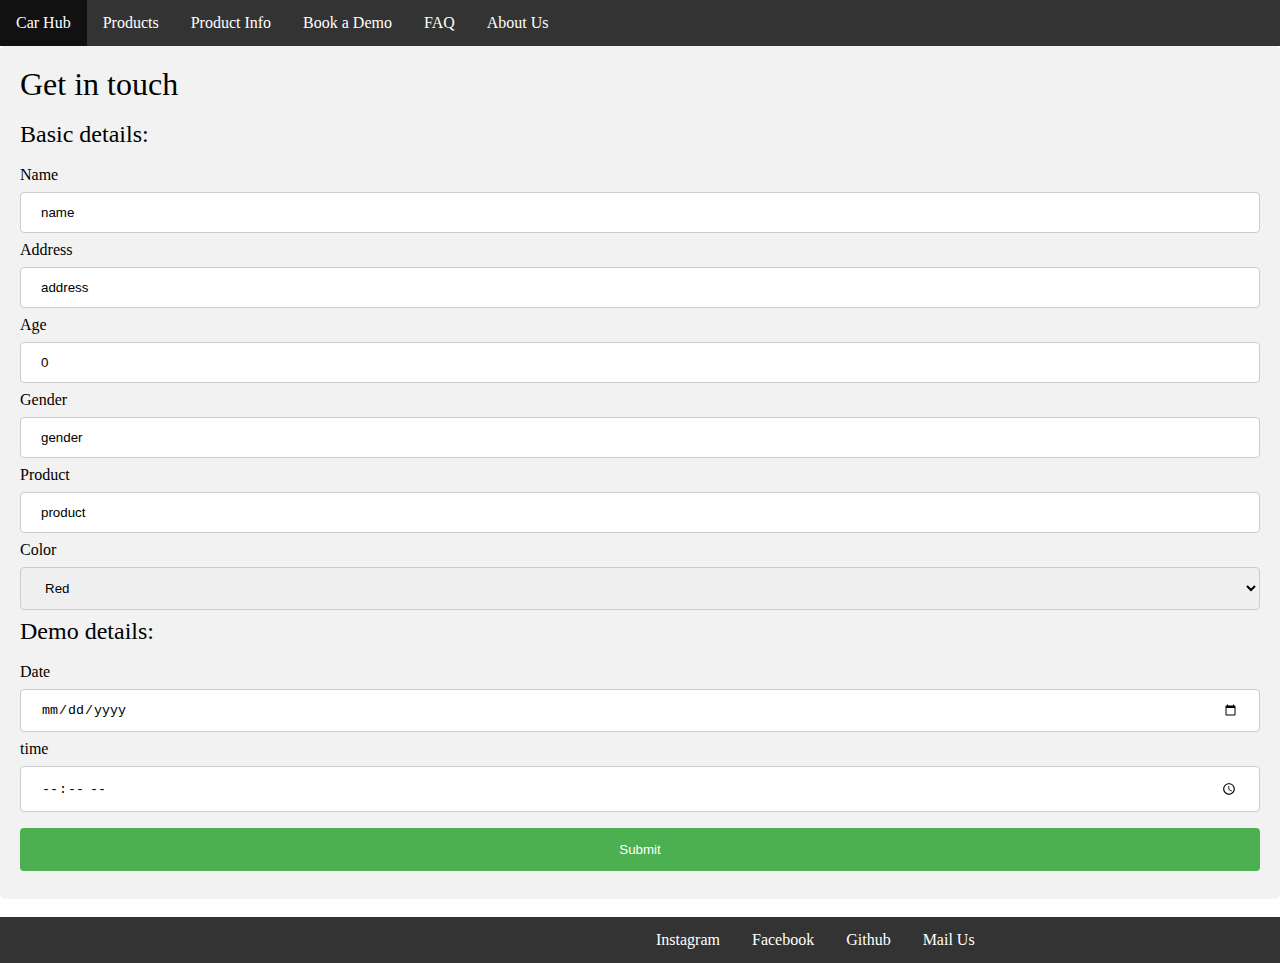
<file: demo.form.html>
<!DOCTYPE html>
<html lang="en">
  <head>
    <meta charset="UTF-8" />
    <meta http-equiv="X-UA-Compatible" content="IE=edge" />
    <meta name="viewport" content="width=device-width, initial-scale=1.0" />
    <link rel="stylesheet" href="./styles/demo.form_style.css" />
    <title>Form</title>
  </head>
  <body>
    <ul class="nav">
      <li class="nav-link"><a href="index.html"> Car Hub </a></li>
      <li class="nav-link"><a href="products.html">Products</a></li>
      <li class="nav-link"><a href="product.info.html">Product Info</a></li>
      <li class="nav-link"><a href="demo.form.html">Book a Demo</a></li>
      <li class="nav-link"><a href="faq.html">FAQ</a></li>
      <li class="nav-link"><a href="">About Us</a></li>
    </ul>
    <section id="book-demo">
      <div>
        <span style="font-size: 2rem">Get in touch</span>
        <br /><br />
        <form action="/action_page.php">
          <span style="font-size: 1.5rem">Basic details:</span>
          <br />
          <br />
          <label for="name">Name</label>
          <input type="text" value="name" />
          <br />
          <label for="address">Address</label>
          <input type="text" value="address" />
          <br />
          <label for="age">Age</label>
          <input type="number" value="0" />
          <br />
          <label for="gender">Gender</label>
          <input type="text" value="gender" />
          <br />
          <label for="product">Product</label>
          <input type="text" value="product" />

          <label for="color">Color</label>
          <select id="color" name="color">
            <option value="red">Red</option>
            <option value="black">Black</option>
            <option value="yellow">Yellow</option>
          </select>
          <span style="font-size: 1.5rem">Demo details:</span>
          <br />
          <br />
          <label for="date">Date</label>
          <input type="date" value="date" />
          <label for="time">time</label>
          <input type="time" value="time" />
          <input type="submit" value="Submit" />
        </form>
      </div>
      <form>
        <br />
      </form>
    </section>
    <ul class="nav footer">
      <li style="margin-left: 40rem" class="nav-link">
        <a href="">Instagram</a>
      </li>
      <li class="nav-link"><a href="">Facebook</a></li>
      <li class="nav-link"><a href="">Github</a></li>
      <li class="nav-link"><a href="">Mail Us</a></li>
    </ul>
  </body>
</html>
</file>
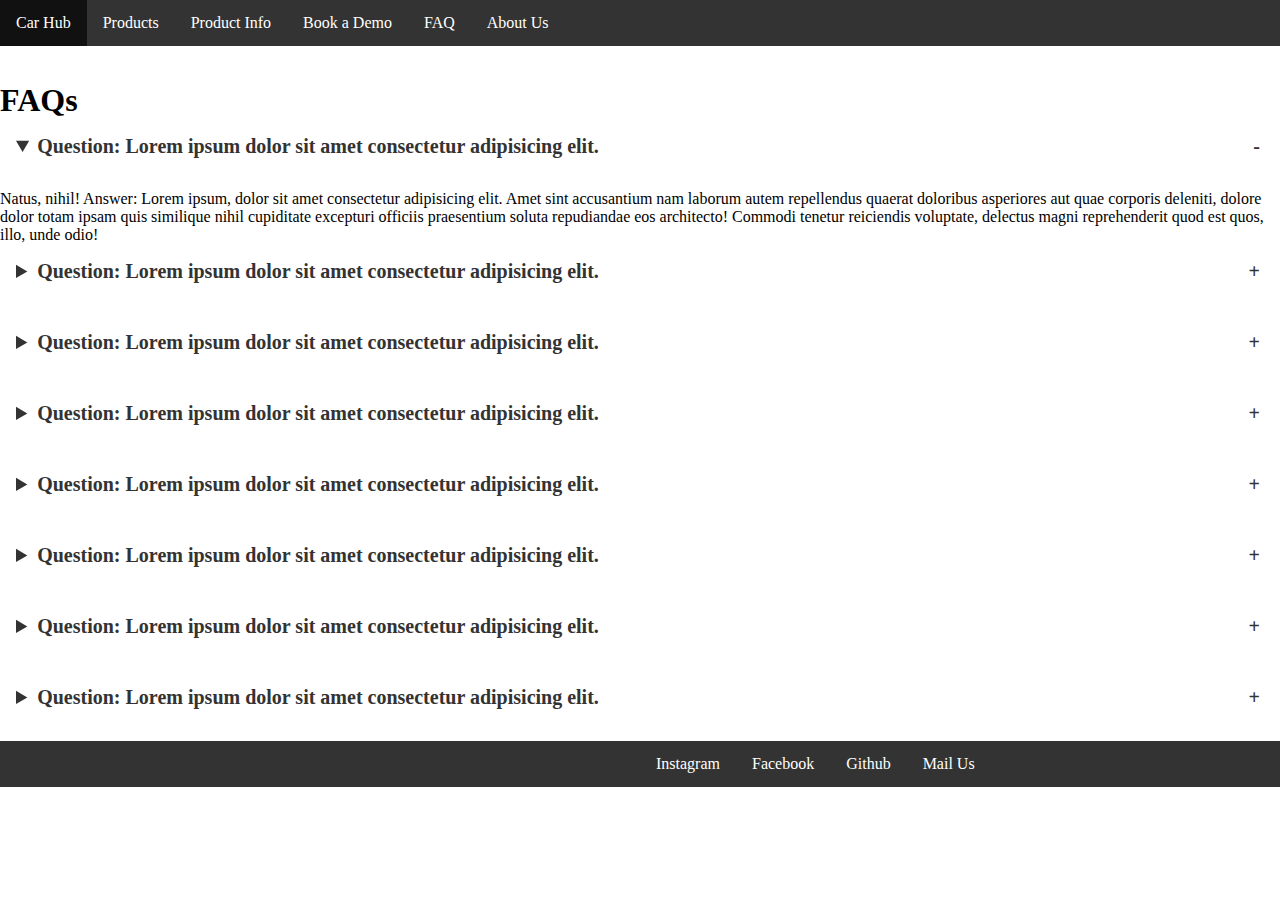
<file: faq.html>
<!DOCTYPE html>
<html lang="en">
  <head>
    <meta charset="UTF-8" />
    <meta http-equiv="X-UA-Compatible" content="IE=edge" />
    <meta name="viewport" content="width=device-width, initial-scale=1.0" />
    <link rel="stylesheet" href="./styles/faq_style.css" />
    <title>FAQ</title>
  </head>
  <body>
    <ul class="nav">
      <li class="nav-link"><a href="index.html"> Car Hub </a></li>
      <li class="nav-link"><a href="products.html">Products</a></li>
      <li class="nav-link"><a href="product.info.html">Product Info</a></li>
      <li class="nav-link"><a href="demo.form.html">Book a Demo</a></li>
      <li class="nav-link"><a href="faq.html">FAQ</a></li>
      <li class="nav-link"><a href="">About Us</a></li>
    </ul>
    <br /><br />

    <h1>FAQs</h1>
    <section id="faq">
      <details open>
        <summary>
          Question: Lorem ipsum dolor sit amet consectetur adipisicing elit.
        </summary>
        <div class="faq__content">
          <p>
            Natus, nihil! Answer: Lorem ipsum, dolor sit amet consectetur
            adipisicing elit. Amet sint accusantium nam laborum autem
            repellendus quaerat doloribus asperiores aut quae corporis deleniti,
            dolore dolor totam ipsam quis similique nihil cupiditate excepturi
            officiis praesentium soluta repudiandae eos architecto! Commodi
            tenetur reiciendis voluptate, delectus magni reprehenderit quod est
            quos, illo, unde odio!
          </p>
        </div>
      </details>
      <details>
        <summary>
          Question: Lorem ipsum dolor sit amet consectetur adipisicing elit.
        </summary>
        <div class="faq__content">
          <p>
            Natus, nihil! Answer: Lorem ipsum, dolor sit amet consectetur
            adipisicing elit. Amet sint accusantium nam laborum autem
            repellendus quaerat doloribus asperiores aut quae corporis deleniti,
            dolore dolor totam ipsam quis similique nihil cupiditate excepturi
            officiis praesentium soluta repudiandae eos architecto! Commodi
            tenetur reiciendis voluptate, delectus magni reprehenderit quod est
            quos, illo, unde odio!/p>
          </p>
        </div>
      </details>
      <details>
        <summary>
          Question: Lorem ipsum dolor sit amet consectetur adipisicing elit.
        </summary>
        <div class="faq__content">
          <p>
            Natus, nihil! Answer: Lorem ipsum, dolor sit amet consectetur
            adipisicing elit. Amet sint accusantium nam laborum autem
            repellendus quaerat doloribus asperiores aut quae corporis deleniti,
            dolore dolor totam ipsam quis similique nihil cupiditate excepturi
            officiis praesentium soluta repudiandae eos architecto! Commodi
            tenetur reiciendis voluptate, delectus magni reprehenderit quod est
            quos, illo, unde odio!
          </p>
        </div>
      </details>
      <details>
        <summary>
          Question: Lorem ipsum dolor sit amet consectetur adipisicing elit.
        </summary>
        <div class="faq__content">
          <p>
            Natus, nihil! Answer: Lorem ipsum, dolor sit amet consectetur
            adipisicing elit. Amet sint accusantium nam laborum autem
            repellendus quaerat doloribus asperiores aut quae corporis deleniti,
            dolore dolor totam ipsam quis similique nihil cupiditate excepturi
            officiis praesentium soluta repudiandae eos architecto! Commodi
            tenetur reiciendis voluptate, delectus magni reprehenderit quod est
            quos, illo, unde odio!
          </p>
        </div>
      </details>
      <details>
        <summary>
          Question: Lorem ipsum dolor sit amet consectetur adipisicing elit.
        </summary>
        <div class="faq__content">
          <p>
            Natus, nihil! Answer: Lorem ipsum, dolor sit amet consectetur
            adipisicing elit. Amet sint accusantium nam laborum autem
            repellendus quaerat doloribus asperiores aut quae corporis deleniti,
            dolore dolor totam ipsam quis similique nihil cupiditate excepturi
            officiis praesentium soluta repudiandae eos architecto! Commodi
            tenetur reiciendis voluptate, delectus magni reprehenderit quod est
            quos, illo, unde odio!
          </p>
        </div>
      </details>
      <details>
        <summary>
          Question: Lorem ipsum dolor sit amet consectetur adipisicing elit.
        </summary>
        <div class="faq__content">
          <p>
            Natus, nihil! Answer: Lorem ipsum, dolor sit amet consectetur
            adipisicing elit. Amet sint accusantium nam laborum autem
            repellendus quaerat doloribus asperiores aut quae corporis deleniti,
            dolore dolor totam ipsam quis similique nihil cupiditate excepturi
            officiis praesentium soluta repudiandae eos architecto! Commodi
            tenetur reiciendis voluptate, delectus magni reprehenderit quod est
            quos, illo, unde odio!
          </p>
        </div>
      </details>
      <details>
        <summary>
          Question: Lorem ipsum dolor sit amet consectetur adipisicing elit.
        </summary>
        <div class="faq__content">
          <p>
            Natus, nihil! Answer: Lorem ipsum, dolor sit amet consectetur
            adipisicing elit. Amet sint accusantium nam laborum autem
            repellendus quaerat doloribus asperiores aut quae corporis deleniti,
            dolore dolor totam ipsam quis similique nihil cupiditate excepturi
            officiis praesentium soluta repudiandae eos architecto! Commodi
            tenetur reiciendis voluptate, delectus magni reprehenderit quod est
            quos, illo, unde odio!
          </p>
        </div>
      </details>
      <details>
        <summary>
          Question: Lorem ipsum dolor sit amet consectetur adipisicing elit.
        </summary>
        <div class="faq__content">
          <p>
            Natus, nihil! Answer: Lorem ipsum, dolor sit amet consectetur
            adipisicing elit. Amet sint accusantium nam laborum autem
            repellendus quaerat doloribus asperiores aut quae corporis deleniti,
            dolore dolor totam ipsam quis similique nihil cupiditate excepturi
            officiis praesentium soluta repudiandae eos architecto! Commodi
            tenetur reiciendis voluptate, delectus magni reprehenderit quod est
            quos, illo, unde odio!
          </p>
        </div>
      </details>
    </section>

    <ul class="nav footer">
      <li style="margin-left: 40rem" class="nav-link">
        <a href="">Instagram</a>
      </li>
      <li class="nav-link"><a href="">Facebook</a></li>
      <li class="nav-link"><a href="">Github</a></li>
      <li class="nav-link"><a href="">Mail Us</a></li>
    </ul>
  </body>
</html>
</file>
<file: styles/demo.form_style.css>
* {
  padding: 0;
  margin: 0;
  text-decoration: none;
}

ul.nav {
  list-style-type: none;
  margin: 0;
  padding: 0;
  overflow: hidden;
  background-color: #333;
}

li.nav-link {
  float: left;
}

li.nav-link a {
  display: block;
  color: white;
  text-align: center;
  padding: 14px 16px;
  text-decoration: none;
}

li.nav-link a:hover {
  background-color: #111;
}

input,
select {
  width: 100%;
  padding: 12px 20px;
  margin: 8px 0;
  display: inline-block;
  border: 1px solid #ccc;
  border-radius: 4px;
  box-sizing: border-box;
}

input[type="submit"] {
  width: 100%;
  background-color: #4caf50;
  color: white;
  padding: 14px 20px;
  margin: 8px 0;
  border: none;
  border-radius: 4px;
  cursor: pointer;
}

input[type="submit"]:hover {
  background-color: #45a049;
}

div {
  border-radius: 5px;
  background-color: #f2f2f2;
  padding: 20px;
}
</file>
<file: styles/faq_style.css>
* {
  padding: 0;
  margin: 0;
  text-decoration: none;
}

ul.nav {
  list-style-type: none;
  margin: 0;
  padding: 0;
  overflow: hidden;
  background-color: #333;
}

li.nav-link {
  float: left;
}

li.nav-link a {
  display: block;
  color: white;
  text-align: center;
  padding: 14px 16px;
  text-decoration: none;
}

li.nav-link a:hover {
  background-color: #111;
}

summary {
  font-size: 1.25rem;
  font-weight: 600;
  background-color: #fff;
  color: #333;
  padding: 1rem;
  margin-bottom: 1rem;
  outline: none;
  border-radius: 0.25rem;
  text-align: left;
  cursor: pointer;
  position: relative;
}
details > summary::after {
  position: absolute;
  content: "+";
  right: 20px;
}
details[open] > summary::after {
  position: absolute;
  content: "-";
  right: 20px;
}
details > summary::-webkit-details-marker {
  display: none;
}

details[open] summary ~ * {
  animation: sweep 0.5s ease-in-out;
}
@keyframes sweep {
  0% {
    opacity: 0;
    margin-top: -10px;
  }
  100% {
    opacity: 1;
    margin-top: 0px;
  }
}
</file>
